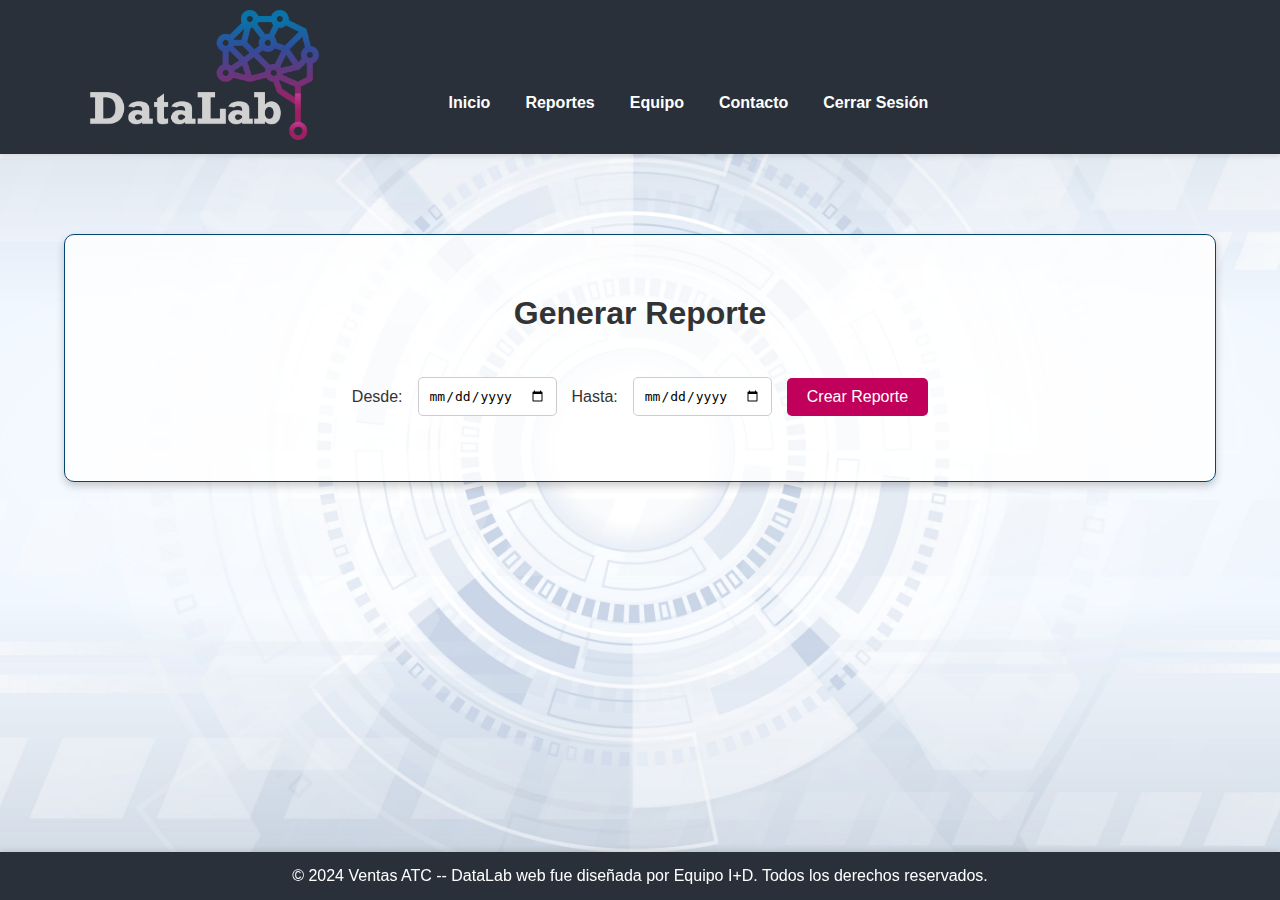
<file: index.html>
<!DOCTYPE html>
<html lang="en">
<head>
    <meta charset="UTF-8">
    <meta name="viewport" content="width=device-width, initial-scale=1.0">
    <title>DataLab Home</title>
    <link rel="stylesheet" href="styles.css">
    <link rel="manifest" href="manifest.json">
</head>
<body>
    <!-- Header -->
    <header class="header">
        <div class="logo">
            <img src="assets/logodata.png" alt="Logotipo" />
        </div>
        <nav class="menu">
            <ul>
                <li><a href="#">Inicio</a></li>
                <li><a href="#">Reportes</a></li>
                <li><a href="#">Equipo</a></li>
                <li><a href="#">Contacto</a></li>
                <li><a href="login.html">Cerrar Sesión</a></li>
            </ul>
        </nav>
    </header>

    <!-- Main Content -->
    <main class="report-container">
        <h1>Generar Reporte</h1>
        <div class="search-container">
        <div class="search-bar">
            <label for="fechaInicio">Desde: </label>
            <input type="date" id="fechaInicio">
            <label for="fechaFin">Hasta: </label>
            <input type="date" id="fechaFin">
            <button class="generate-btn">Crear Reporte</button>
            <button id="exportarCSV" style="display: none;">Exportar a CSV</button> <!-- Botón para exportar -->
            <!-- Contenedor del ProgressBar -->
        <div id="progressContainer" style="display: none; margin-top: 20px;">
            <progress id="progressBar" value="0" max="100" style="width: 100%;"></progress>
            <p id="progressText" style="text-align: center;">Generando reporte...</p>
        </div>
    </div>

    <script src="script.js"></script>
        </div>
        </div>
        <footer class="footer">
            <p>© 2024 Ventas ATC -- DataLab web fue diseñada por Equipo I+D. Todos los derechos reservados.</p>
        </footer>
    </main>
</file>
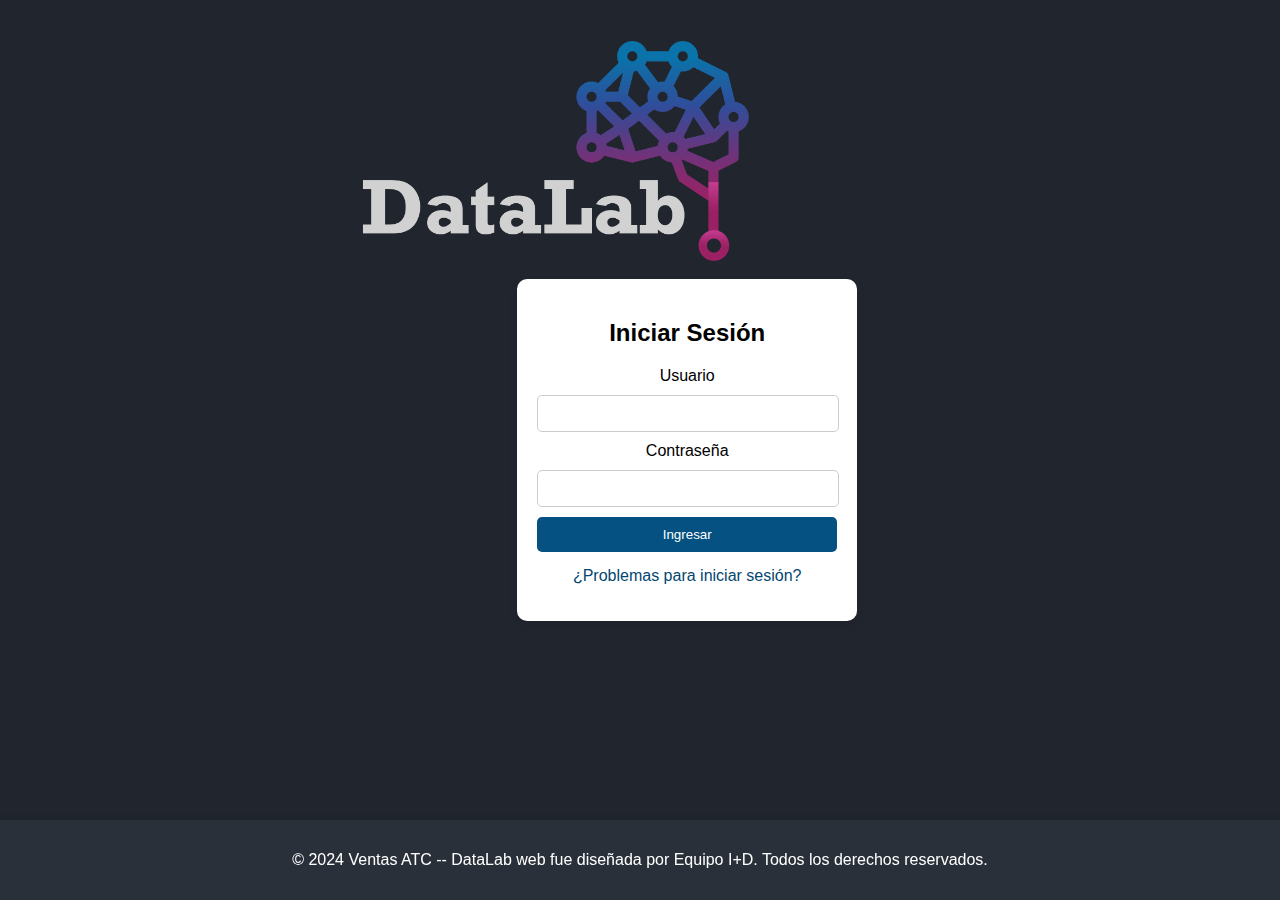
<file: login.html>
<!DOCTYPE html>
<html lang="es">
<head>
    <meta charset="UTF-8">
    <meta name="viewport" content="width=device-width, initial-scale=1.0">
    <title>DataLab</title>
    <link rel="stylesheet" href="styles_login.css">
</head>
<header>
    <div class="logo">
        <img src="assets/logodata.png" alt="Logotipo" />
    </div>
</header>
<body>
    <div class="login-container">
        <h2>Iniciar Sesión</h2>
        <form id="loginForm">
            <label for="username">Usuario</label>
            <input type="text" id="username" name="username" required>
            
            <label for="password">Contraseña</label>
            <input type="password" id="password" name="password" required>
            
            <button type="submit" class="login-btn">Ingresar</button>
        </form>
        
        <!-- Nuevo enlace agregado para problemas de inicio de sesión -->
        <p class="help-message">
            <a href="#">¿Problemas para iniciar sesión?</a>
        </p>
        
        <p id="error-message" class="error-message"></p>
    </div>

    <script src="script.js"></script>
    <footer class="footer">
        <p>© 2024 Ventas ATC -- DataLab web fue diseñada por Equipo I+D. Todos los derechos reservados.</p>
    </footer>
</body>
</html>
</file>
<file: styles_login.css>
body {
    font-family: Arial, sans-serif;
    display: flex;
    justify-content: center;
    align-items: center;
    height: 100vh;
    margin: 0;
    background-color: #21262e;
}

.logo img {
    height: 220px;
    width: auto;
    margin-left:-16%;
    margin-top: -150%;
    text-align: center;
    margin-bottom: 50%;

}

.login-container {
    background: #fff;
    padding: 20px;
    border-radius: 10px;
    box-shadow: 0 4px 8px rgba(0, 0, 0, 0.1);
    width: 300px;
    text-align: center;
    margin-left: -23%;
    
}

.login-container h2 {
    margin-bottom: 20px;
    
}

.login-container input {
    width: calc(100% - 20px);
    padding: 10px;
    margin: 10px 0;
    border: 1px solid #ccc;
    border-radius: 5px;
}

.login-btn {
    width: 100%;
    padding: 10px;
    background-color: #055282;
    color: #fff;
    border: none;
    border-radius: 5px;
    cursor: pointer;
    transition: background-color 0.3s ease;
}

.login-btn:hover {
    background-color: #c0005a;
}

.error-message {
    color: red;
    margin-top: 15px;
}

.help-message {
    margin-top: 15px; /* Espacio encima del mensaje de ayuda */
    text-align: center;
}

.help-message a {
    color: #034670; /* Color del enlace */
    text-decoration: none; /* Elimina el subrayado */
    transition: color 0.3s ease;
}

.help-message a:hover {
    color: #c0005a; /* Color cuando pasas el cursor por encima */
}


.footer {
    background-color: #293039; /* Fondo oscuro para hacer contraste */
    color: #ffffff; /* Texto blanco para que sea legible */
    text-align: center; /* Centra el texto */
    padding: 15px; /* Espaciado interno para que no esté pegado a los bordes */
    position: fixed; /* Fija el footer al fondo de la pantalla */
    bottom: 0;
    width: 100%;
    box-shadow: 0 -2px 5px rgba(0, 0, 0, 0.1); /* Sombra sutil para darle algo de profundidad */
}
</file>
<file: styles.css>
/* General Reset */
* {
    margin: 0;
    padding: 0;
    box-sizing: border-box;
}

body {
    font-family: 'Arial', sans-serif;
    background: url('assets/fondo3.jpg') no-repeat center center fixed;
    background-size: cover;
    color: #333;
    position: relative;
}

/* Fondo para el contenido */
#content-body {
    background-image: url('assets/fondo3.jpg');
    background-size: cover;
    background-position: center;
    background-repeat: no-repeat;
    padding: 20px;
    border-radius: 10px;
    box-shadow: 0 4px 8px rgba(0, 0, 0, 0.1);
    color: #fff;
}

/* Header */
.header {
    display: flex;
    justify-content: space-between;
    align-items: center;
    background-color: #293039;
    padding: 10px 20px;
    box-shadow: 0 2px 5px rgba(0, 0, 0, 0.1);
}

.logo img {
    height: 130px;
    width: auto;
    margin-left: 30%;
}

/* Menú */
.menu ul {
    list-style: none;
    display: flex;
    gap: 15px;
    margin: 0%;
    margin-left: -60%;
    padding: 10px;
    margin-top: 10%;
}

.menu li {
    display: inline-block;
}

.menu a {
    text-decoration: solid;
    color: #ffffff;
    font-weight: bold;
    padding: 5px 10px;
    transition: color 0.3s ease;
}

.menu a:hover {
    color: #d62787;
}

/* Main Content */
.main-content {
    text-align: center;
    margin-top: 50px;
}

.main-content h1 {
    font-size: 2em;
    margin-bottom: 20px;
}

.search-bar {
    display: flex;
    justify-content: center;
    align-items: center;
    gap: 10px;
}

.search-bar input {
    padding: 10px;
    font-size: 1em;
    border: 1px solid #ccc;
    border-radius: 5px;
}

/* Contenedor de Reporte */
.report-container {
    background: rgba(255, 255, 255, 0.8);
    border-radius: 10px;
    border: #034670 1px solid;
    padding: 60px 30px; /* Incrementar el padding para un aspecto más grande */
    width: 90%; /* Incrementar a 90% para que sea más ancho */
    max-width: 1300px; /* Reducir a un valor más razonable que se ajuste a la mayoría de las pantallas */
    margin: 80px auto;
    box-shadow: 0 4px 8px rgba(0, 0, 0, 0.2);
    position: relative;
    z-index: 10;
    display: flex;
    flex-direction: column;
    align-items: center;
    justify-content: center;
}


.report-container h1 {
    font-size: 2em;
    color: #333;
    margin-bottom: 20px;
    text-align: center;
}

/* Botón */
.generate-btn {
    padding: 10px 20px;
    font-size: 1em;
    color: #fff;
    background-color: #c0005a;
    border: none;
    border-radius: 5px;
    cursor: pointer;
}

.generate-btn:hover {
    background-color: #f11d80;
}

/* Inputs */
.search-bar input {
    padding: 10px;
    margin: 5px;
    border: 1px solid #ccc;
    border-radius: 5px;
    font-size: 1em;
}

/* Contenedor para Generar Reporte */
.search-container {
    display: flex;
    flex-direction: column;
    align-items: center;
    gap: 15px;
    margin-top: 20px;
}

.footer {
    background-color: #293039; /* Fondo oscuro para hacer contraste */
    color: #ffffff; /* Texto blanco para que sea legible */
    text-align: center; /* Centra el texto */
    padding: 15px; /* Espaciado interno para que no esté pegado a los bordes */
    position: fixed; /* Fija el footer al fondo de la pantalla */
    bottom: 0;
    width: 100%;
    box-shadow: 0 -2px 5px rgba(0, 0, 0, 0.1); /* Sombra sutil para darle algo de profundidad */
}

.exportarCSV {  /*Boton de Exportar a CSV*/
    padding: 10px 20px;
    font-size: 1em;
    color: #fff;
    background-color: #c0005a;
    border: none;
    border-radius: 5px;
    cursor: pointer;
}

.exportarCSV:hover {
    background-color: #f11d80;
}
/*------------------------------------------------------------------*/
</file>
